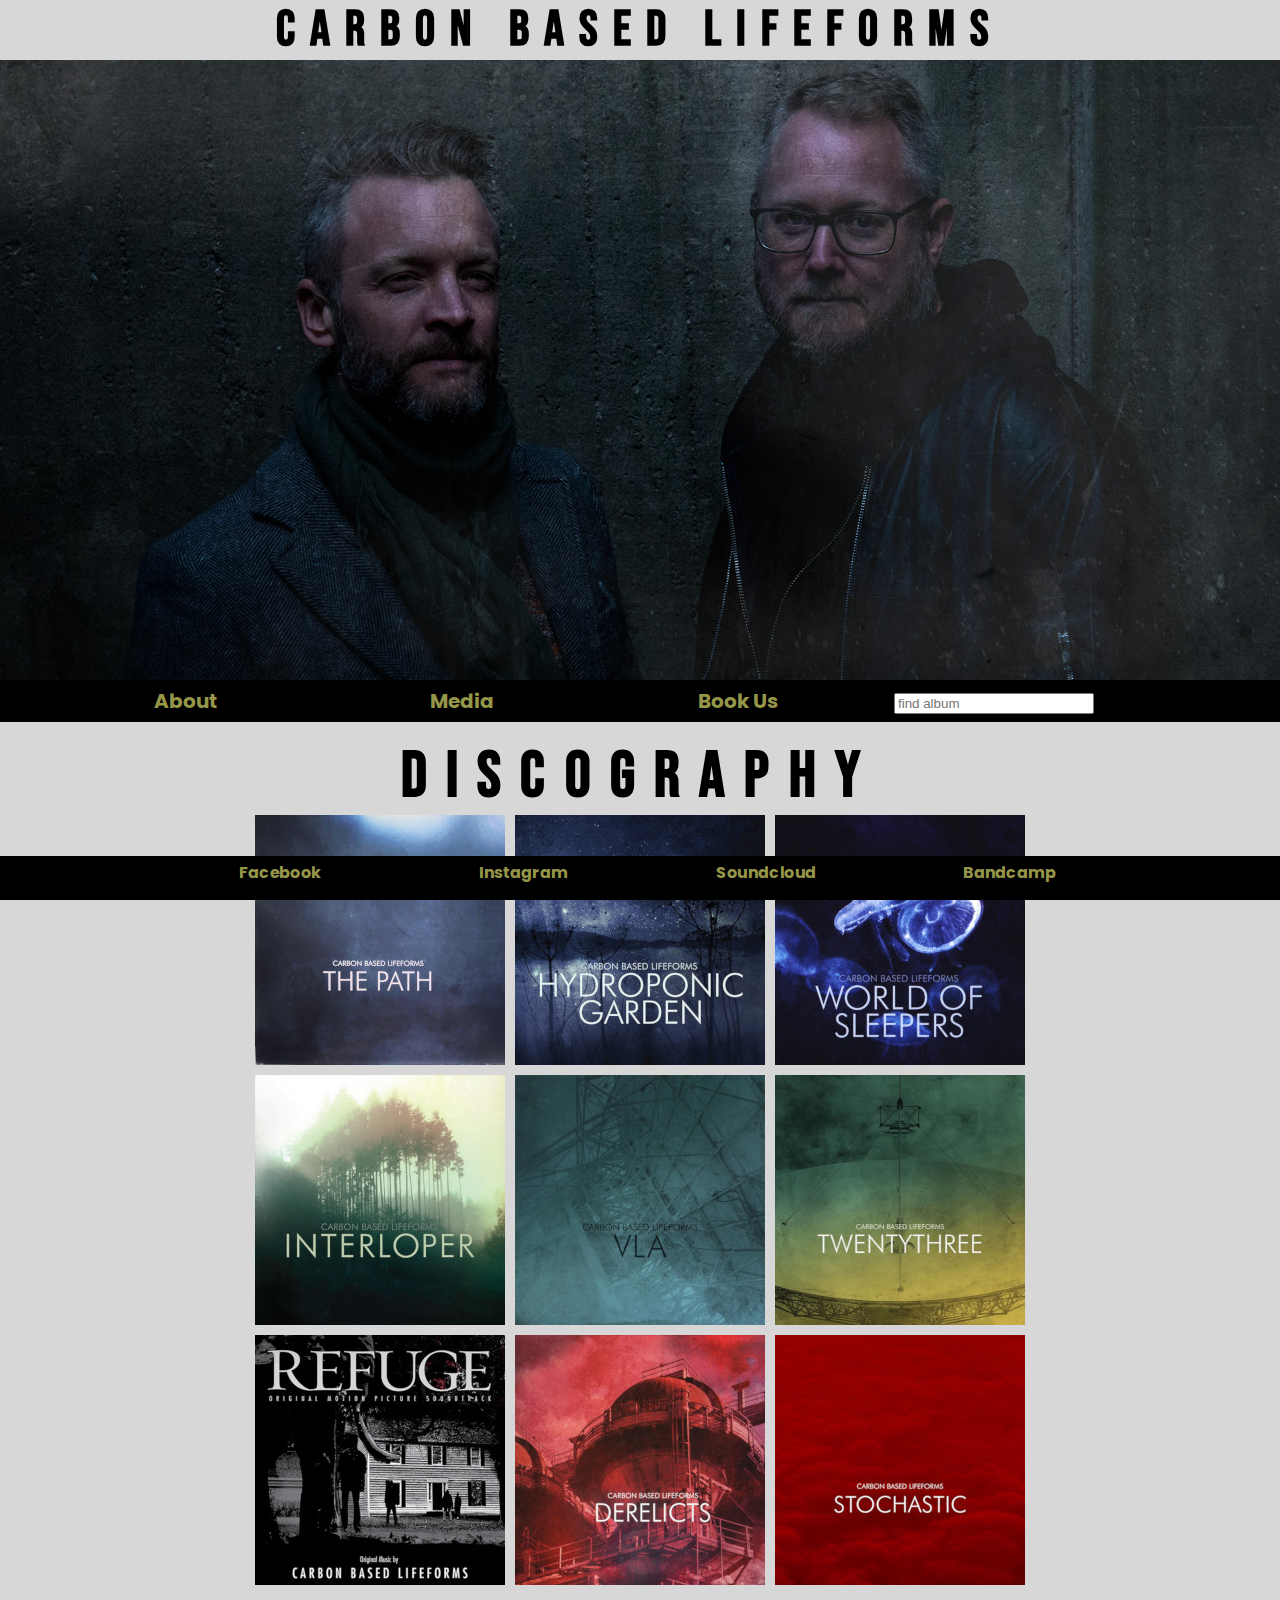
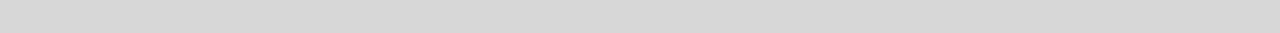
<file: index.html>
<!doctype html>
<html lang="en">
<head>
    <meta charset="UTF-8">
    <meta name="viewport"
          content="width=device-width, user-scalable=no, initial-scale=1.0">
    <meta http-equiv="X-UA-Compatible" content="ie=edge">
    <link rel="stylesheet" type="text/css" href="css/style.css">
    <link rel="stylesheet" href="https://fonts.googleapis.com/icon?family=Material+Icons">
    <title>Carbon Based Lifeforms</title>
</head>
<body>

    <header class="top">
        <h1><a href="index.html">Carbon Based Lifeforms</a></h1>
    </header>

    <section class="banner">
        <img src="img/CBLportrait2-1036px.jpg" alt="">

    </section>
    <nav>
        <ul>
            <li><a href="about.html">About</a></li>
            <li><a href="media.html">Media</a></li>
            <li><a href="book.html">Book Us</a></li>
            <li>
                <form class="searchbar">
                    <input type="text" id="search" class="form-control form-control-lg"
                           placeholder="find album">
                </form>
            </li>
            <li>
                <div id="match-list"></div>
            </li>
        </ul>
    </nav>
    <main>

        <section class="discography">
            <h1>Discography</h1>
            <div class="img-index-container">
                <a href="thepath.html"></a>
                <a href="hydrophonicgarden.html"></a>
                <a href="worldofsleepers.html"></a>
                <a href="interloper.html"></a>
                <a href="vla.html"></a>
                <a href="twentythree.html"></a>
                <a href="refuge.html"></a>
                <a href="derelicts.html"></a>
                <a href="stochastic.html"></a>

            </div>
        </section>
    </main>


<footer>
    <ul>
        <li><a href="https://www.facebook.com/carbonbasedlifeforms">Facebook</a></li>
        <li><a href="https://www.instagram.com/cblofficial/?hl=sv">Instagram</a></li>
        <li><a href="https://soundcloud.com/carbonbasedlifeforms">Soundcloud</a></li>
        <li><a href="https://carbonbasedlifeforms.bandcamp.com/">Bandcamp</a></li>
    </ul>
</footer>
<script src="js/findtrack.js"></script>
</body>
</html>
</file>
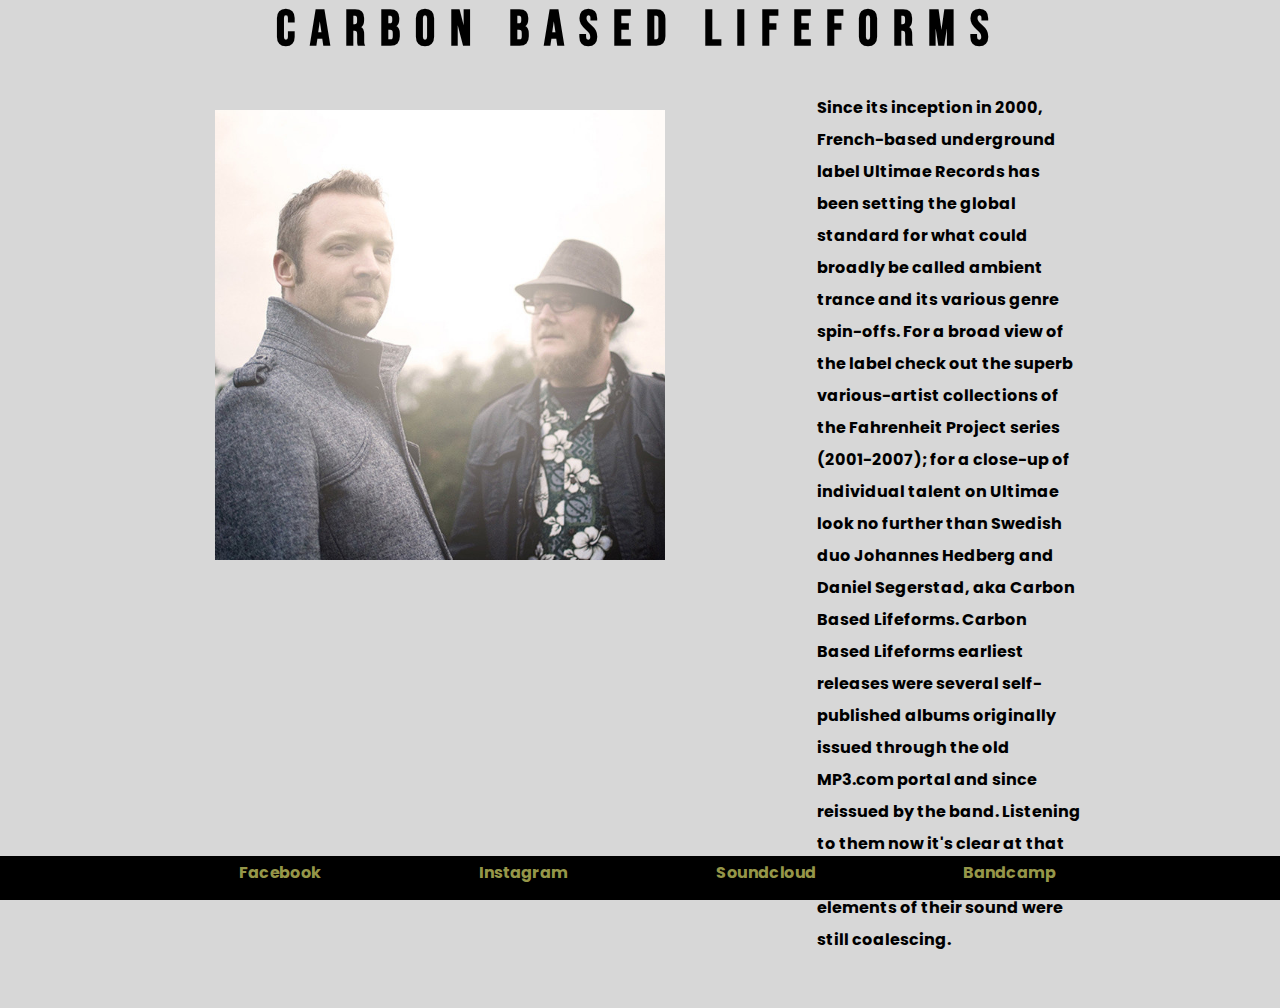
<file: about.html>
<!doctype html>
<html lang="en">
<head>
    <meta charset="UTF-8">
    <meta name="viewport"
          content="width=device-width, user-scalable=no, initial-scale=1.0, maximum-scale=1.0, minimum-scale=1.0">
    <meta http-equiv="X-UA-Compatible" content="ie=edge">
    <link rel="stylesheet" type="text/css" href="css/style.css">

    <title>About</title>
</head>
<header class="top">
    <a href="index.html"><h1>Carbon Based Lifeforms</h1></a>
</header>
<body>
<section class="about">
    <article><img src="img/CarbonbasedLifeForms-600px.jpg" alt=""></article>
    <article class="cblinfo">
        <p>
            Since its inception in 2000, French-based underground label Ultimae Records has been setting the global
            standard for what could broadly be called ambient trance and its various genre spin-offs. For a broad
            view of the label check out the superb various-artist collections of the Fahrenheit Project series
            (2001-2007); for a close-up of individual talent on Ultimae look no further than Swedish duo Johannes
            Hedberg and Daniel Segerstad, aka Carbon Based Lifeforms.
            Carbon Based Lifeforms earliest releases were several self-published albums originally issued through
            the old MP3.com portal and since reissued by the band. Listening to them now it's clear at that point
            that the various elements of their sound were still coalescing.
        </p>
    </article>


</section>
<footer>
    <ul>
        <li><a href="https://www.facebook.com/carbonbasedlifeforms">Facebook</a></li>
        <li><a href="https://www.instagram.com/cblofficial/?hl=sv">Instagram</a></li>
        <li><a href="https://soundcloud.com/carbonbasedlifeforms">Soundcloud</a></li>
        <li><a href="https://carbonbasedlifeforms.bandcamp.com/">Bandcamp</a></li>
    </ul>
</footer>
</body>
</html>
</file>
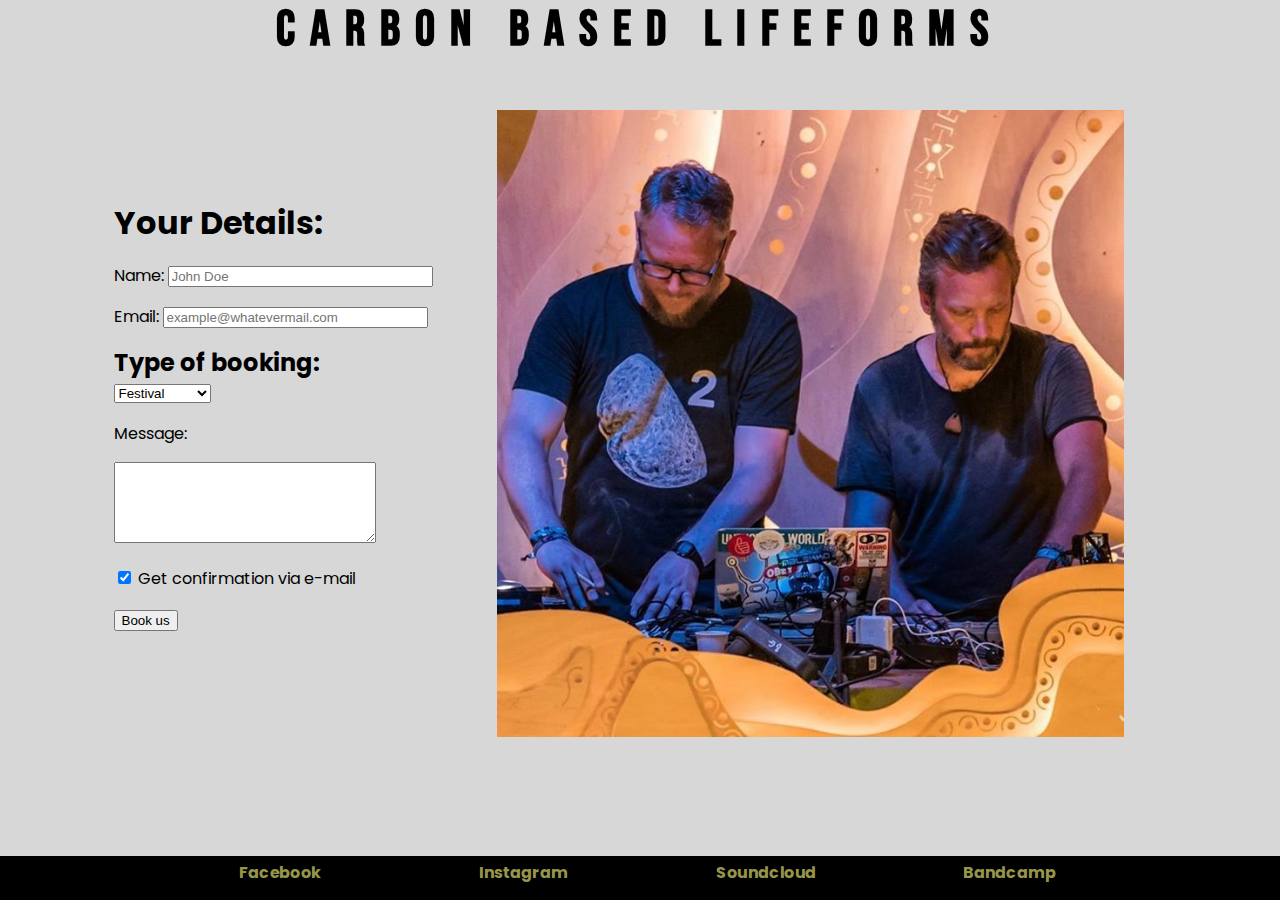
<file: book.html>
<!doctype html>
<html lang="en">
<head>
    <meta charset="UTF-8">
    <meta name="viewport"
          content="width=device-width, user-scalable=no, initial-scale=1.0, maximum-scale=1.0, minimum-scale=1.0">
    <meta http-equiv="X-UA-Compatible" content="ie=edge">
    <link rel="stylesheet" href="css/style.css">
    <title>Book</title>
</head>
<body>

<header class="top">
    <a href="index.html"><h1>Carbon Based Lifeforms</h1></a>
</header>

<section class="bookingform">
<form id="bookingform" action="">
    <h1>Your Details:</h1>
    <p><label>Name: <input type="text" name="name" size="30" maxlength="100" placeholder="John Doe" required></label></p>
    <p><label>Email: <input type="email" name="email" size="30" maxlength="100" placeholder="example@whatevermail.com" required></label></p>

    <h2>Type of booking:</h2>
        <select name="referrer" id="hear-about">
            <option value="festival">Festival</option>
            <option value="rave">Rave</option>
            <option value="privateparty">Private party</option>
            <option value="other">Other</option>
        </select>

    <p><label for="customertext">Message:</label></p>
    <p><textarea rows="5" cols="30" id="customertext" required></textarea></p>

    <p><label><input type="checkbox" name="subscribe" checked="checked"> Get confirmation via e-mail</label>
    </p>
    <p><input type="submit" value="Book us"></p>

</form>
    <article>
        <img id="bookimg" src="img/booklive.jpeg" alt="">
    </article>

</section>


<footer>
    <ul>
        <li><a href="https://www.facebook.com/carbonbasedlifeforms">Facebook</a></li>
        <li><a href="https://www.instagram.com/cblofficial/?hl=sv">Instagram</a></li>
        <li><a href="https://soundcloud.com/carbonbasedlifeforms">Soundcloud</a></li>
        <li><a href="https://carbonbasedlifeforms.bandcamp.com/">Bandcamp</a></li>
    </ul>
</footer>
</body>
</html>
</file>
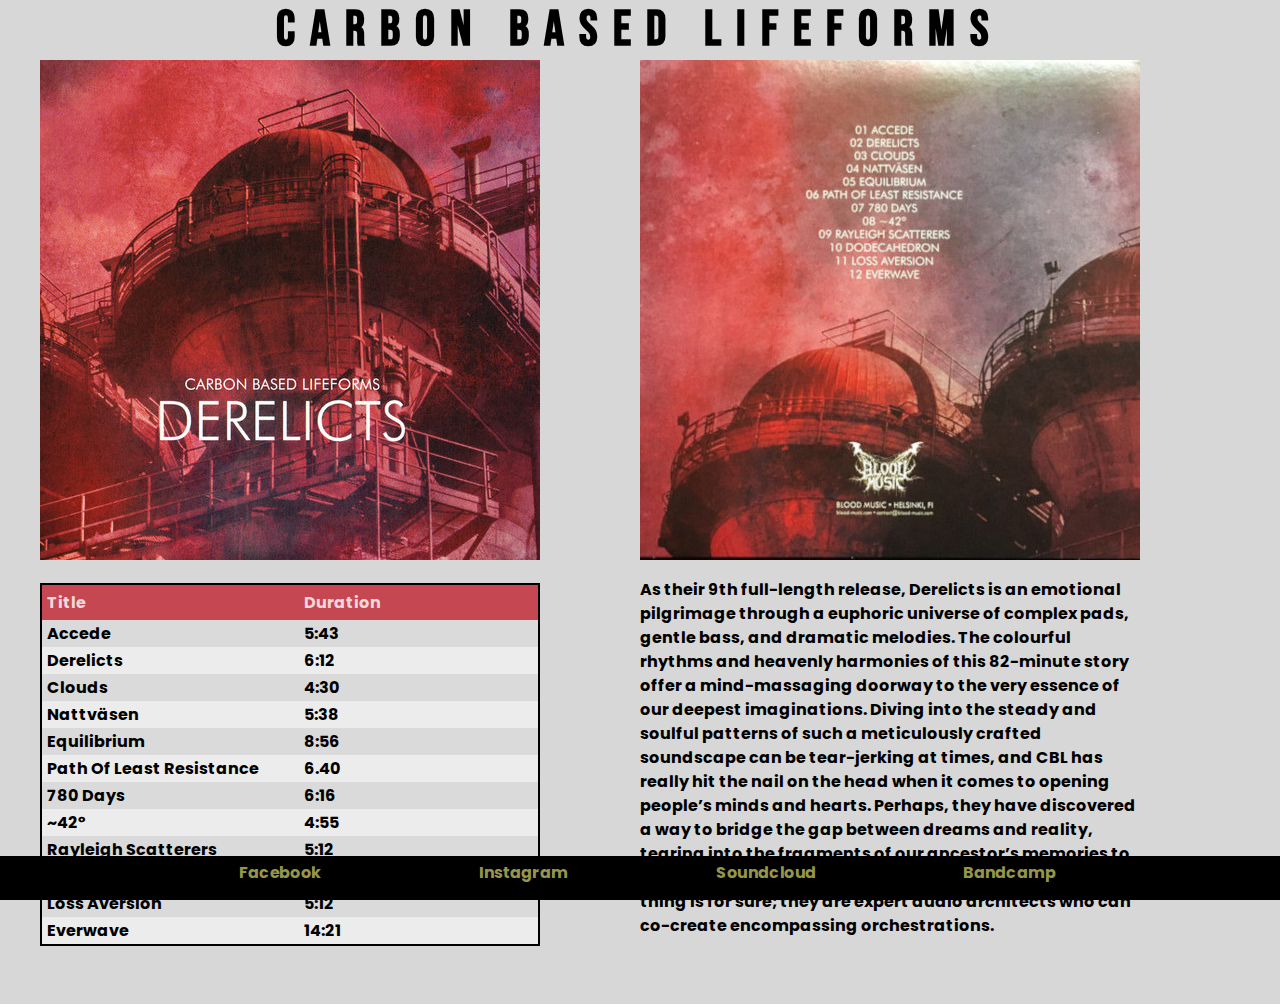
<file: derelicts.html>
<!doctype html>
<html lang="en">
<head>

    <meta charset="UTF-8">
    <meta name="viewport"
          content="width=device-width, user-scalable=no, initial-scale=1.0, maximum-scale=1.0, minimum-scale=1.0">
    <meta http-equiv="X-UA-Compatible" content="ie=edge">
    <title>Derelicts</title>
    <link rel="stylesheet" type="text/css" href="css/style.css">
</head>
<body>
<header class="top">
    <a href="index.html"><h1>Carbon Based Lifeforms</h1></a>
</header>
<section class="img-container">

    <article>
        <a href="https://www.youtube.com/watch?v=5o_uF1L5l6o"><img class="start_img" src="img/derelictsfront-500px.jpg"
                                                                   alt="front cover"></a>
    </article>

    <article>
        <img class="start_img" src="img/Derelictsback-500px.jpg" alt="back cover">
    </article>
</section>

<section class="track-container">
    <article>

        <table id="tracklist">

            <tr class="top">
                <th class="drlcts">Title</th>
                <th class="drlcts">Duration</th>
            </tr>

            <tr class="songtitle">
                <td>Accede</td>
                <td>5:43</td>
            </tr>
            <tr class="songtitle">
                <td>Derelicts</td>
                <td>6:12</td>
            </tr>
            <tr class="songtitle">
                <td>Clouds</td>
                <td>4:30</td>
            </tr>
            <tr class="songtitle">
                <td>Nattväsen</td>
                <td>5:38</td>
            </tr>
            <tr class="songtitle">
                <td>Equilibrium</td>
                <td>8:56</td>
            </tr>
            <tr class="songtitle">
                <td>Path Of Least Resistance</td>
                <td>6.40</td>
            </tr>
            <tr class="songtitle">
                <td>780 Days</td>
                <td>6:16</td>
            </tr>
            <tr class="songtitle">
                <td>~42°</td>
                <td>4:55</td>
            </tr>
            <tr class="songtitle">
                <td>Rayleigh Scatterers</td>
                <td>5:12</td>
            </tr>
            <tr class="songtitle">
                <td>Dodecahedron</td>
                <td>8:43</td>
            </tr>
            <tr class="songtitle">
                <td>Loss Aversion</td>
                <td>5:12</td>
            </tr>
            <tr class="songtitle">
                <td>Everwave</td>
                <td>14:21</td>
            </tr>
        </table>
    </article>
    <article class="albumtext"><p>As their 9th full-length release, Derelicts is an emotional pilgrimage through a
        euphoric universe
        of complex pads, gentle bass, and dramatic melodies. The colourful rhythms and heavenly harmonies of
        this 82-minute story offer a mind-massaging doorway to the very essence of our deepest imaginations.
        Diving into the steady and soulful patterns of such a meticulously crafted soundscape can be
        tear-jerking at times, and CBL has really hit the nail on the head when it comes to opening
        people’s minds and hearts. Perhaps, they have discovered a way to bridge the gap between
        dreams and reality, tearing into the fragments of our ancestor’s memories to create music
        that is both interesting and nostalgic. One thing is for sure; they are expert audio architects
        who can co-create encompassing orchestrations.
    </p>
    </article>
    <footer>
        <a href="index.html">Back</a>
    </footer>
</section>
<footer>
    <ul>
        <li><a href="https://www.facebook.com/carbonbasedlifeforms">Facebook</a></li>
        <li><a href="https://www.instagram.com/cblofficial/?hl=sv">Instagram</a></li>
        <li><a href="https://soundcloud.com/carbonbasedlifeforms">Soundcloud</a></li>
        <li><a href="https://carbonbasedlifeforms.bandcamp.com/">Bandcamp</a></li>
    </ul>
</footer>
</body>
</html>
</file>
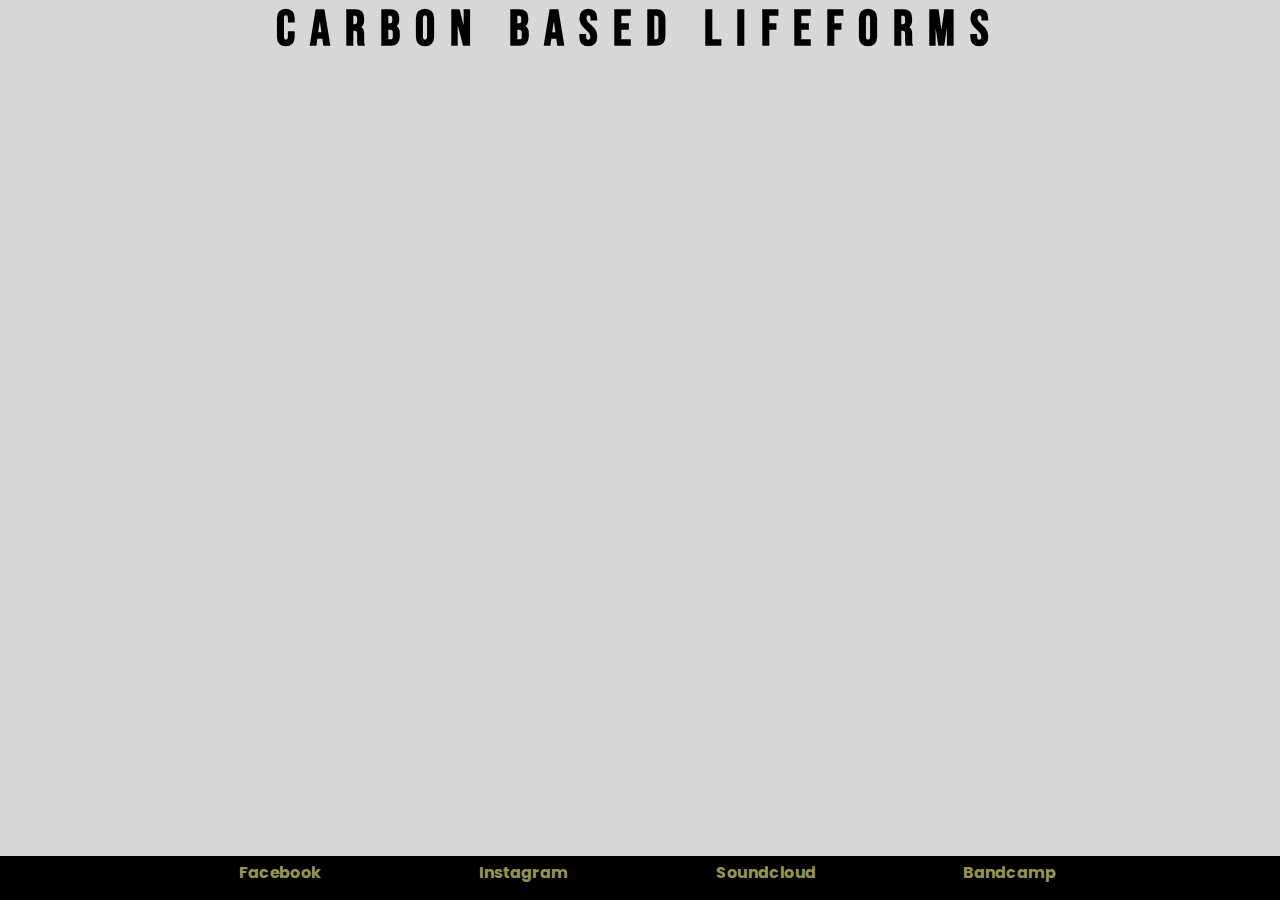
<file: media.html>
<!doctype html>
<html lang="en">
<head>
    <meta charset="UTF-8">
    <meta name="viewport"
          content="width=device-width, user-scalable=no, initial-scale=1.0, maximum-scale=1.0, minimum-scale=1.0">
    <meta http-equiv="X-UA-Compatible" content="ie=edge">
    <title>Media</title>
    <link rel="stylesheet" type="text/css" href="css/style.css">
</head>
<body>

<header class="top">
    <h1><a href="index.html">Carbon Based Lifeforms</a></h1>
</header>

<main class="media">

    <article>
        <iframe width="523" height="300" src="https://www.youtube.com/embed/pnXipRdb9ps" title="YouTube video player" frameborder="0" allow="accelerometer; autoplay; clipboard-write; encrypted-media; gyroscope; picture-in-picture" allowfullscreen></iframe>
    </article>

    <article>
        <iframe width="523" height="300" src="https://www.youtube.com/embed/ceDETW9OkKg" title="YouTube video player" frameborder="0" allow="accelerometer; autoplay; clipboard-write; encrypted-media; gyroscope; picture-in-picture" allowfullscreen></iframe>
    </article>

</main>
<footer>
    <ul>
        <li><a href="https://www.facebook.com/carbonbasedlifeforms">Facebook</a></li>
        <li><a href="https://www.instagram.com/cblofficial/?hl=sv">Instagram</a></li>
        <li><a href="https://soundcloud.com/carbonbasedlifeforms">Soundcloud</a></li>
        <li><a href="https://carbonbasedlifeforms.bandcamp.com/">Bandcamp</a></li>
    </ul>
</footer>

</body>
</html>
</file>
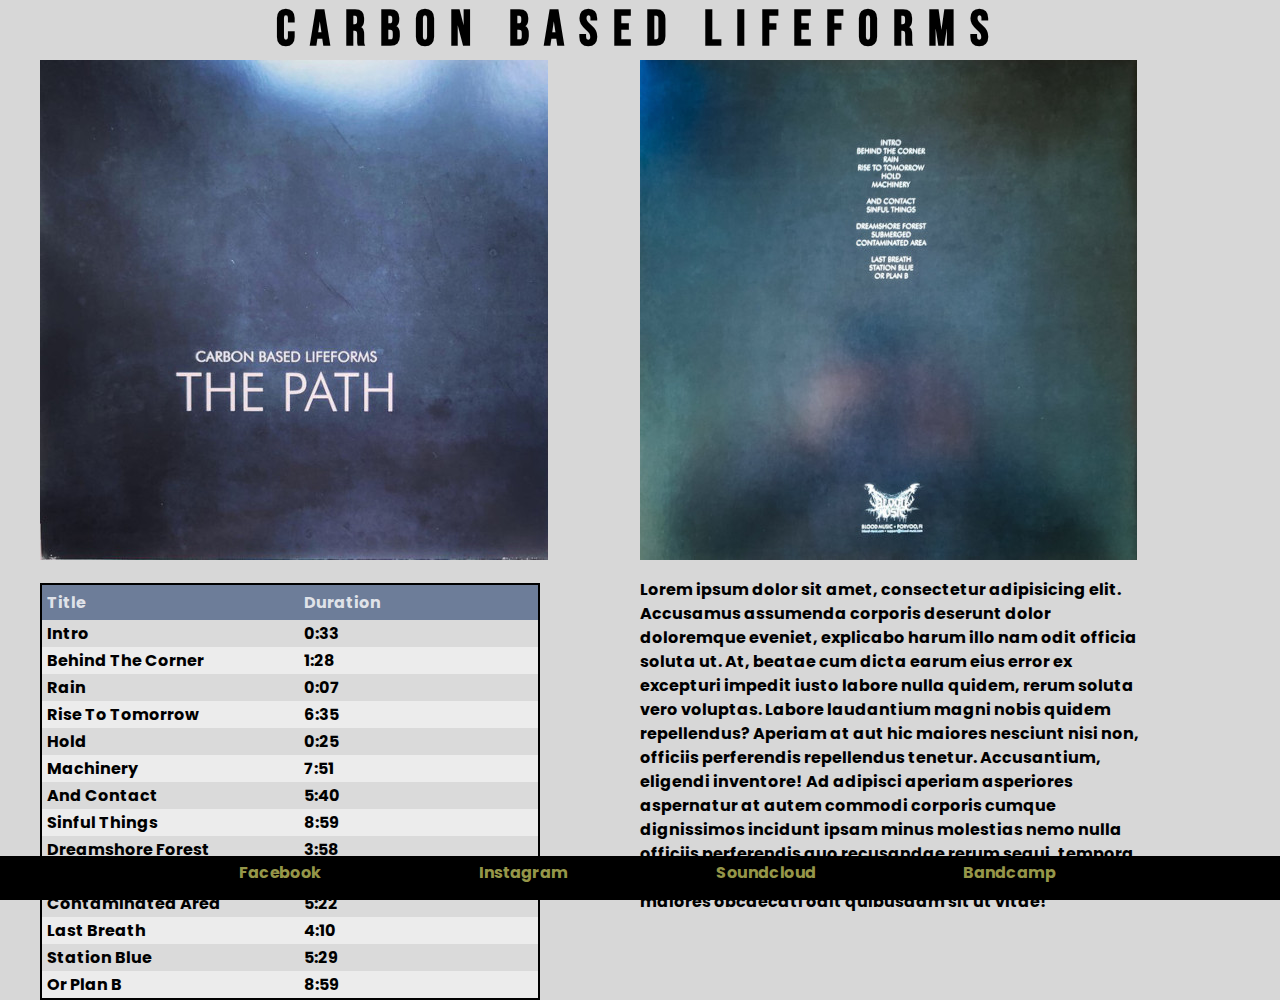
<file: thepath.html>
<!doctype html>
<html lang="en">
<head>

    <meta charset="UTF-8">
    <meta name="viewport"
          content="width=device-width, user-scalable=no, initial-scale=1.0, maximum-scale=1.0, minimum-scale=1.0">
    <meta http-equiv="X-UA-Compatible" content="ie=edge">
    <title>The Path</title>
    <link rel="stylesheet" type="text/css" href="css/style.css">
</head>
<body>
<header class="top">
    <a href="index.html"><h1>Carbon Based Lifeforms</h1></a>
</header>

<section class="img-container">
    <article class="frontcover">
        <a href="https://www.youtube.com/watch?v=8LqWsW5_1yk"><img class="albumcover start_img"
                                                                   src="img/thepathfront-500px.jpg"
                                                                   alt="front cover"></a>
    </article>
    <article class="backcover">
        <img class="albumcover start_img" src="img/thepathback-500px.jpg" alt="back cover">
    </article>
</section>

<section class="track-container">
    <article>

        <table id="tracklist">

            <tr class="top">
                <th class="tp">Title</th>
                <th class="tp">Duration</th>
            </tr>

            <tr class="songtitle">
                <td>Intro</td>
                <td>0:33</td>
            </tr>
            <tr class="songtitle">
                <td>Behind The Corner</td>
                <td>1:28</td>
            </tr>
            <tr class="songtitle">
                <td>Rain</td>
                <td>0:07</td>
            </tr>
            <tr class="songtitle">
                <td>Rise To Tomorrow</td>
                <td>6:35</td>
            </tr>
            <tr class="songtitle">
                <td>Hold</td>
                <td>0:25</td>
            </tr>
            <tr class="songtitle">
                <td>Machinery</td>
                <td>7:51</td>
            </tr>
            <tr class="songtitle">
                <td>And Contact</td>
                <td>5:40</td>
            </tr>
            <tr class="songtitle">
                <td>Sinful Things</td>
                <td>8:59</td>
            </tr>
            <tr class="songtitle">
                <td>Dreamshore Forest</td>
                <td>3:58</td>
            </tr>
            <tr class="songtitle">
                <td>Submerged</td>
                <td>5:49</td>
            </tr>
            <tr class="songtitle">
                <td>Contaminated Area</td>
                <td>5:22</td>
            </tr>
            <tr class="songtitle">
                <td>Last Breath</td>
                <td>4:10</td>
            </tr>
            <tr class="songtitle">
                <td>Station Blue</td>
                <td>5:29</td>
            </tr>
            <tr class="songtitle">
                <td>Or Plan B</td>
                <td>8:59</td>
            </tr>

            </tr>
        </table>

    </article>
    <article class="albumtext">
        <p>Lorem ipsum dolor sit amet, consectetur adipisicing elit. Accusamus assumenda corporis deserunt dolor
            doloremque eveniet,
            explicabo harum illo nam odit officia soluta ut. At, beatae cum dicta earum eius error ex excepturi impedit
            iusto labore
            nulla quidem, rerum soluta vero voluptas. Labore laudantium magni nobis quidem repellendus? Aperiam at aut
            hic maiores
            nesciunt nisi non, officiis perferendis repellendus tenetur. Accusantium, eligendi inventore! Ad adipisci
            aperiam asperiores
            aspernatur at autem commodi corporis cumque dignissimos incidunt ipsam minus molestias nemo nulla officiis
            perferendis quo recusandae
            rerum sequi, tempora totam unde vel voluptates. Autem cupiditate explicabo maiores obcaecati odit quibusdam
            sit ut vitae!</p>

    </article>
</section>

<footer>
    <ul>
        <li><a href="https://www.facebook.com/carbonbasedlifeforms">Facebook</a></li>
        <li><a href="https://www.instagram.com/cblofficial/?hl=sv">Instagram</a></li>
        <li><a href="https://soundcloud.com/carbonbasedlifeforms">Soundcloud</a></li>
        <li><a href="https://carbonbasedlifeforms.bandcamp.com/">Bandcamp</a></li>
    </ul>
</footer>
</body>
</html>
</file>
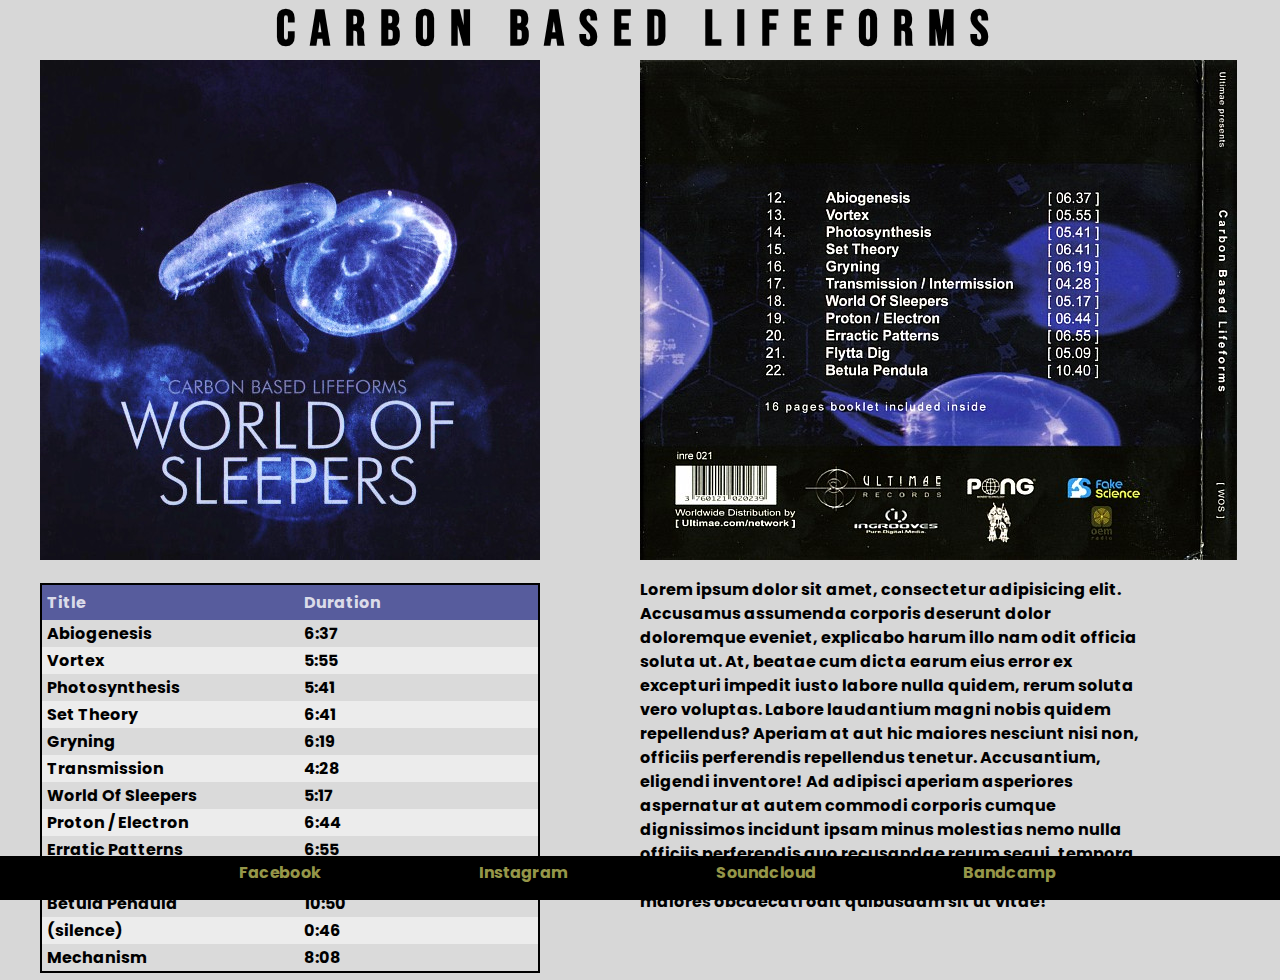
<file: worldofsleepers.html>
<!doctype html>
<html lang="en">
<head>

    <meta charset="UTF-8">
    <meta name="viewport"
          content="width=device-width, user-scalable=no, initial-scale=1.0, maximum-scale=1.0, minimum-scale=1.0">
    <meta http-equiv="X-UA-Compatible" content="ie=edge">
    <title>World Of Sleepers</title>
    <link rel="stylesheet" type="text/css" href="css/style.css">
</head>
<body>
<header class="top">
    <a href="index.html"><h1>Carbon Based Lifeforms</h1></a>
</header>

<section class="img-container">
    <article class="frontcover">
        <a href="https://www.youtube.com/watch?v=QH_liqx0fuI"><img class="albumcover start_img" src="img/worldofsleepersfront-500px.jpg" alt="front cover"></a>
    </article>
    <article class="backcover">
        <img class="albumcover start_img" src="img/WorldOfSleepersback-500px.jpg" alt="back cover">
    </article>
</section>

<section class="track-container">
    <article>

        <table id="tracklist">

            <tr class="top">
                <th class="wos">Title</th>
                <th class="wos">Duration</th>
            </tr>

            <tr class="songtitle">
                <td>Abiogenesis</td>
                <td>6:37</td>
            </tr>
            <tr class="songtitle">
                <td>Vortex</td>
                <td>5:55</td>
            </tr>
            <tr class="songtitle">
                <td>Photosynthesis</td>
                <td>5:41</td>
            </tr>
            <tr class="songtitle">
                <td>Set Theory</td>
                <td>6:41</td>
            </tr>
            <tr class="songtitle">
                <td>Gryning</td>
                <td>6:19</td>
            </tr>
            <tr class="songtitle">
                <td>Transmission</td>
                <td>4:28</td>
            </tr>
            <tr class="songtitle">
                <td>World Of Sleepers</td>
                <td>5:17</td>
            </tr>
            <tr class="songtitle">
                <td>Proton / Electron</td>
                <td>6:44</td>
            </tr>
            <tr class="songtitle">
                <td>Erratic Patterns</td>
                <td>6:55</td>
            </tr>
            <tr class="songtitle">
                <td>Flytta Dig</td>
                <td>5:09</td>
            </tr>
            <tr class="songtitle">
                <td>Betula Pendula</td>
                <td>10:50</td>
            </tr>
            <tr class="songtitle">
                <td>(silence)</td>
                <td>0:46</td>
            </tr>
            <tr class="songtitle">
                <td>Mechanism</td>
                <td>8:08</td>
            </tr>

            </tr>
        </table>

    </article>
    <article class="albumtext">
        <p>Lorem ipsum dolor sit amet, consectetur adipisicing elit. Accusamus assumenda corporis deserunt dolor
            doloremque eveniet,
            explicabo harum illo nam odit officia soluta ut. At, beatae cum dicta earum eius error ex excepturi impedit
            iusto labore
            nulla quidem, rerum soluta vero voluptas. Labore laudantium magni nobis quidem repellendus? Aperiam at aut
            hic maiores
            nesciunt nisi non, officiis perferendis repellendus tenetur. Accusantium, eligendi inventore! Ad adipisci
            aperiam asperiores
            aspernatur at autem commodi corporis cumque dignissimos incidunt ipsam minus molestias nemo nulla officiis
            perferendis quo recusandae
            rerum sequi, tempora totam unde vel voluptates. Autem cupiditate explicabo maiores obcaecati odit quibusdam
            sit ut vitae!</p>
    </article>
</section>
<footer>
    <ul>
        <li><a href="https://www.facebook.com/carbonbasedlifeforms">Facebook</a></li>
        <li><a href="https://www.instagram.com/cblofficial/?hl=sv">Instagram</a></li>
        <li><a href="https://soundcloud.com/carbonbasedlifeforms">Soundcloud</a></li>
        <li><a href="https://carbonbasedlifeforms.bandcamp.com/">Bandcamp</a></li>
    </ul>
</footer>
</body>
</html>
</file>
<file: css/style.css>
@import url('https://fonts.googleapis.com/css2?family=Poppins:wght@200&family=Roboto:wght@100&display=swap');
@import url('https://fonts.googleapis.com/css2?family=Bebas+Neue&display=swap');


:root{
    --complementary: #959648;
}

.start_img{
    max-width: 100%;
    height: auto;
    object-fit: contain;
}

/*MOBILE*/
ul, li, h1, h2, a {
    margin: 0px;
    padding: 0px;
}

html, body {
    width: 100%;
    height: 100%;
    margin: 0px;
    padding: 0px;
    overflow-x: hidden;
}


body {
    background-color: #d7d7d7;
    color: black;
    font-family: 'Poppins', sans-serif;
    height: auto;
    align-items: center;
    justify-content: center;
}

header {
    background-color: #d7d7d7;

    font-family: 'Bebas Neue', sans-serif;
    font-weight: lighter;
    color: black;
    text-align: center;
}

header h1 {
    font-size: 2em;
    text-align: center;
}

header a {
    text-decoration: none;
    color: black;
}

.banner img {
    display: flex;
    align-items: center;
    width: 100%;
    height: 40vh;
    object-fit: cover;
}

nav {
    width: 100%;
    max-height: border-box;
    background-color: black;
    position: sticky;
    top: 0;
    z-index: 1;
    text-align: center;
}

nav li {
    font-weight: bold;
    color: var(--complementary);
    display: inline-block;
    justify-content: center;
    align-items: center;
    text-align: center;
    margin-left: 20px;
    width: 20%;
    font-size: 20px;
    padding: 6px;
}

nav li a {
    text-decoration: none;
    color: var(--complementary);
    font-size: 20px;
}

nav li:hover {
    cursor: pointer;
    opacity: 0.7;
}



nav ul {
    white-space: nowrap;
    max-width: 1200px;
    margin: 0 auto;
    align-items: center;
    justify-content: center;
    text-align: center;
}

.searchbar {
    display: none;
}

.discography {
    font-family: "Bebas Neue", sans-serif;
    font-size: 2em;
    text-align: center;
    align-items: center;
    justify-content: center;
    margin-right: 0;
    padding-right: 0;
}

.img-index-container {
    display: grid;
    grid-template-columns: repeat(auto-fill, 250px);
    grid-template-rows: repeat(9, 250px);
    justify-content: center;
    justify-self: center;
    margin-bottom: 1em;
    grid-gap: 10px;

}

.img-index-container > a:nth-child(1) {
    background: url(../img/thepathfront-250px.jpg);
}

.img-index-container > a:nth-child(2) {
    background: url(../img/hydrophonicgardenfront-250px.jpg);
}

.img-index-container > a:nth-child(3) {
    background: url(../img/worldofsleepersfront-250px.jpg);
}

.img-index-container > a:nth-child(4) {
    background: url(../img/interloperfront-250px.jpg);
}

.img-index-container > a:nth-child(5) {
    background: url(../img/vlafront-250px.jpg);
}

.img-index-container > a:nth-child(6) {
    background: url(../img/twentythreefront-250px.jpg);
}

.img-index-container > a:nth-child(7) {
    background: url(../img/refugefront-250px.jpg);
}

.img-index-container > a:nth-child(8) {
    background: url(../img/Derelicts-250px.jpg);
}

.img-index-container > a:nth-child(9) {
    background: url(../img/stochasticfront-250px.jpg);
}

/*ABOUT*/

.about {
    display: grid;
    grid-template-columns: 1fr;
    grid-template-areas:
        "image"
        "paragraphs";
    justify-content: center;
    grid-gap: 20px;
}


.about img {
    grid-area: image;
    margin: 50px;
    width: 50vh;
    height: auto;
}

.about p {
    grid-area: paragraphs;
    margin: 2em 2em;
    font-weight: bold;
    line-height: 2em;
}

/*BOOK*/

.bookingform {
    display: grid;
    justify-content: center;
    align-items: center;
    margin-left: 50px;
    margin-top: 50px;
}

#bookimg {
  display: none;
}

/*ALBUMS*/

#tracklist {
    border: 2px solid black;
    border-collapse: collapse;
    width: 100%;
    height: auto;
}

#tracklist tr:nth-child(even) {
    background-color: rgba(242, 242, 242, 0.13);
}

#tracklist tr:nth-child(odd) {
    background-color: rgba(255, 255, 255, 0.53);
}

#tracklist tr:hover {
    background-color: rgba(0, 0, 0, 0.16);
}

#tracklist th {
    width: 311px;
    padding-top: 5px;
    padding-bottom: 5px;
    padding-left: 5px;
    text-align: left;
    color: rgba(255, 255, 255, 0.8);
}

#tracklist th.wos {
    background-color: rgba(40, 46, 132, 0.76);
}

#tracklist th.tp {
    background-color: rgba(85, 104, 137, 0.84);
}

#tracklist th.drlcts {
    background-color: #c54752;
}

#tracklist td {
    padding-left: 5px;
    font-weight: bold;
}

.track-container article p {
    margin-top: -5px;
    line-height: 1.5em;
}

.albumtext {
    font-weight: bold;
    padding-bottom: 50px;
}

footer {
    width: 100%;
    background-color: black;
    position: fixed;
    left: 0;
    bottom: 0;
    text-align: center;
}

footer ul {
    transform: scale(0.7);
    white-space: nowrap;
    margin: 0 auto;
    align-items: center;
    justify-content: center;
    text-align: center;
}

footer li {
    color: var(--complementary);
    display: inline-block;
    justify-content: center;
    align-items: center;
    text-align: center;
    width: 25%;
    font-size: 1rem;
    font-weight: bold;
    padding-bottom: .7em;
}

footer li a {
    font-weight: bold;
    text-decoration: none;
    color: var(--complementary);
}

/*DESKTOP*/
@media screen and (min-width: 1025px) {

    header h1 {
        font-size: 50px;
    }

    header a {
        letter-spacing: 15px;
    }

    .banner img {
        display: flex;
        width: 100%;
        height: 70vh;
        align-items: center;
        object-fit: cover;
        object-position: 0px 15%;
    }

    footer li:hover {
        cursor: pointer;
        opacity: 0.7;
    }


    nav {
        width: 100%;
        max-height: border-box;
        margin-top: -10px;
        background-color: black;
        position: sticky;
        top: 0px;
        z-index: 1;
        text-align: center;
    }

    nav li {
        display: inline-block;
        justify-content: center;
        align-items: center;
        text-align: center;
        margin-left: 20px;
        width: 20%;
        font-size: 20px;
        padding: 6px;
    }

    nav li a {
        text-decoration: none;
        font-size: 20px;
    }

    nav li:hover {
        cursor: pointer;
        opacity: 0.7;
    }

    nav ul {
        white-space: nowrap;
        max-width: 1200px;
        margin: 0 auto;
        align-items: center;
        justify-content: center;
        text-align: center;
    }

    .searchbar {
        display: flex;
        flex-direction: column;
        width: 200px;
        max-height: 30px;
        font-size: 16px;
    }



    main {
        max-width: 100%;
        margin: 3em auto;
        box-sizing: border-box;
    }

    .discography {
        font-family: "Bebas Neue", sans-serif;
        font-size: 2em;
        letter-spacing: 0.6em;
        text-align: center;
        align-items: center;
        justify-content: center;
        margin-top: -1em;
        margin-right: 0;
        padding-right: 0;
    }


    .img-index-container {
        display: grid;
        grid-template-columns: repeat(3, 250px);
        grid-template-rows: repeat(3, 250px);
        justify-content: center;
        margin-bottom: 1em;
        grid-gap: 10px;
    }

    .img-index-container > a:nth-child(1) {
        background: url(../img/thepathfront-250px.jpg);
    }

    .img-index-container > a:nth-child(2) {
        background: url(../img/hydrophonicgardenfront-250px.jpg);
    }

    .img-index-container > a:nth-child(3) {
        background: url(../img/worldofsleepersfront-250px.jpg);
    }

    .img-index-container > a:nth-child(4) {
        background: url(../img/interloperfront-250px.jpg);
    }

    .img-index-container > a:nth-child(5) {
        background: url(../img/vlafront-250px.jpg);
    }

    .img-index-container > a:nth-child(6) {
        background: url(../img/twentythreefront-250px.jpg);
    }

    .img-index-container > a:nth-child(7) {
        background: url(../img/refugefront-250px.jpg);
    }

    .img-index-container > a:nth-child(8) {
        background: url(../img/Derelicts-250px.jpg);
    }

    .img-index-container > a:nth-child(9) {
        background: url(../img/stochasticfront-250px.jpg);
    }


    .img-index-container > a:hover {
        transition: all 0.1s ease-in;
        opacity: 0.7;
        transform: scale(0.95);
    }

    .about {
        display: grid;
        grid-template-columns: 600px 0.5fr;
        grid-template-areas:
        "image"
        "paragraphs";
        justify-content: center;
        grid-gap: 20px;
    }


    .about img {
        grid-area: image;
        margin: 50px;
    }

    .about p {
        grid-area: paragraphs;
        margin: 2em 2em;
        font-weight: bold;
        line-height: 2em;
    }

    .orderform {
        transform: scale(0.9);
        margin-left: 1em;
    }

    .img-container {
        display: grid;
        grid-template-columns: 600px 600px;
        justify-content: center;
        align-items: center;
    }



    .track-container {
        display: grid;
        grid-template-columns: 500px 500px;
        grid-column-gap: 100px;
        justify-content: center;
        padding-top: 1em;
        margin-left: -100px;
    }

    #tracklist {
        border: 2px solid rgb(0, 0, 0);
        border-collapse: collapse;
        width: 500px;
        height: auto;
    }

    #tracklist tr:nth-child(even) {
        background-color: rgba(242, 242, 242, 0.13);
    }

    #tracklist tr:nth-child(odd) {
        background-color: rgba(255, 255, 255, 0.53);
    }

    #tracklist tr:hover {
        background-color: rgba(0, 0, 0, 0.16);
    }

    #tracklist th {
        width: 311px;
        padding-top: 5px;
        padding-bottom: 5px;
        padding-left: 5px;
        text-align: left;
        color: rgba(255, 255, 255, 0.8);
    }

    #tracklist th.wos {
        background-color: rgba(40, 46, 132, 0.76);
    }

    #tracklist th.tp {
        background-color: rgba(85, 104, 137, 0.84);
    }

    #tracklist th.drlcts {
        background-color: #c54752;
    }

    #tracklist td {
        padding-left: 5px;
        font-weight: bold;
    }

    .track-container article p {
        margin-top: -5px;
        line-height: 1.5em;
    }

    .albumtext {
        font-weight: bold;
        padding-bottom: 50px;
    }

    .bookingform {
        display: grid;
        grid-template-areas:
        "booking"
        "image";
        grid-template-columns: auto auto;
        margin-left: 50px;
        margin-top: 50px;
    }

    #bookimg {
        display: grid;
        grid-area: image;
        margin-left:4em;
        width: 80%;
        height: 80%;
        object-fit: cover;
    }

    .media {
        display: grid;
        height: auto;
        grid-template-columns: auto auto;
        justify-content: center;
        grid-gap: 5em;
    }
    footer {
        width: 100%;
        background-color: black;
        position: fixed;
        left: 0;
        bottom: 0;
        text-align: center;
    }

    footer ul {
        transform: scale(0.8);
        white-space: nowrap;
        max-width: 1200px;
        margin: 0 auto;
        align-items: center;
        justify-content: center;
        text-align: center;
    }

    footer li {
        display: inline-block;
        justify-content: center;
        align-items: center;
        text-align: center;
        width: 25%;
        font-size: 20px;
    }

}
</file>
